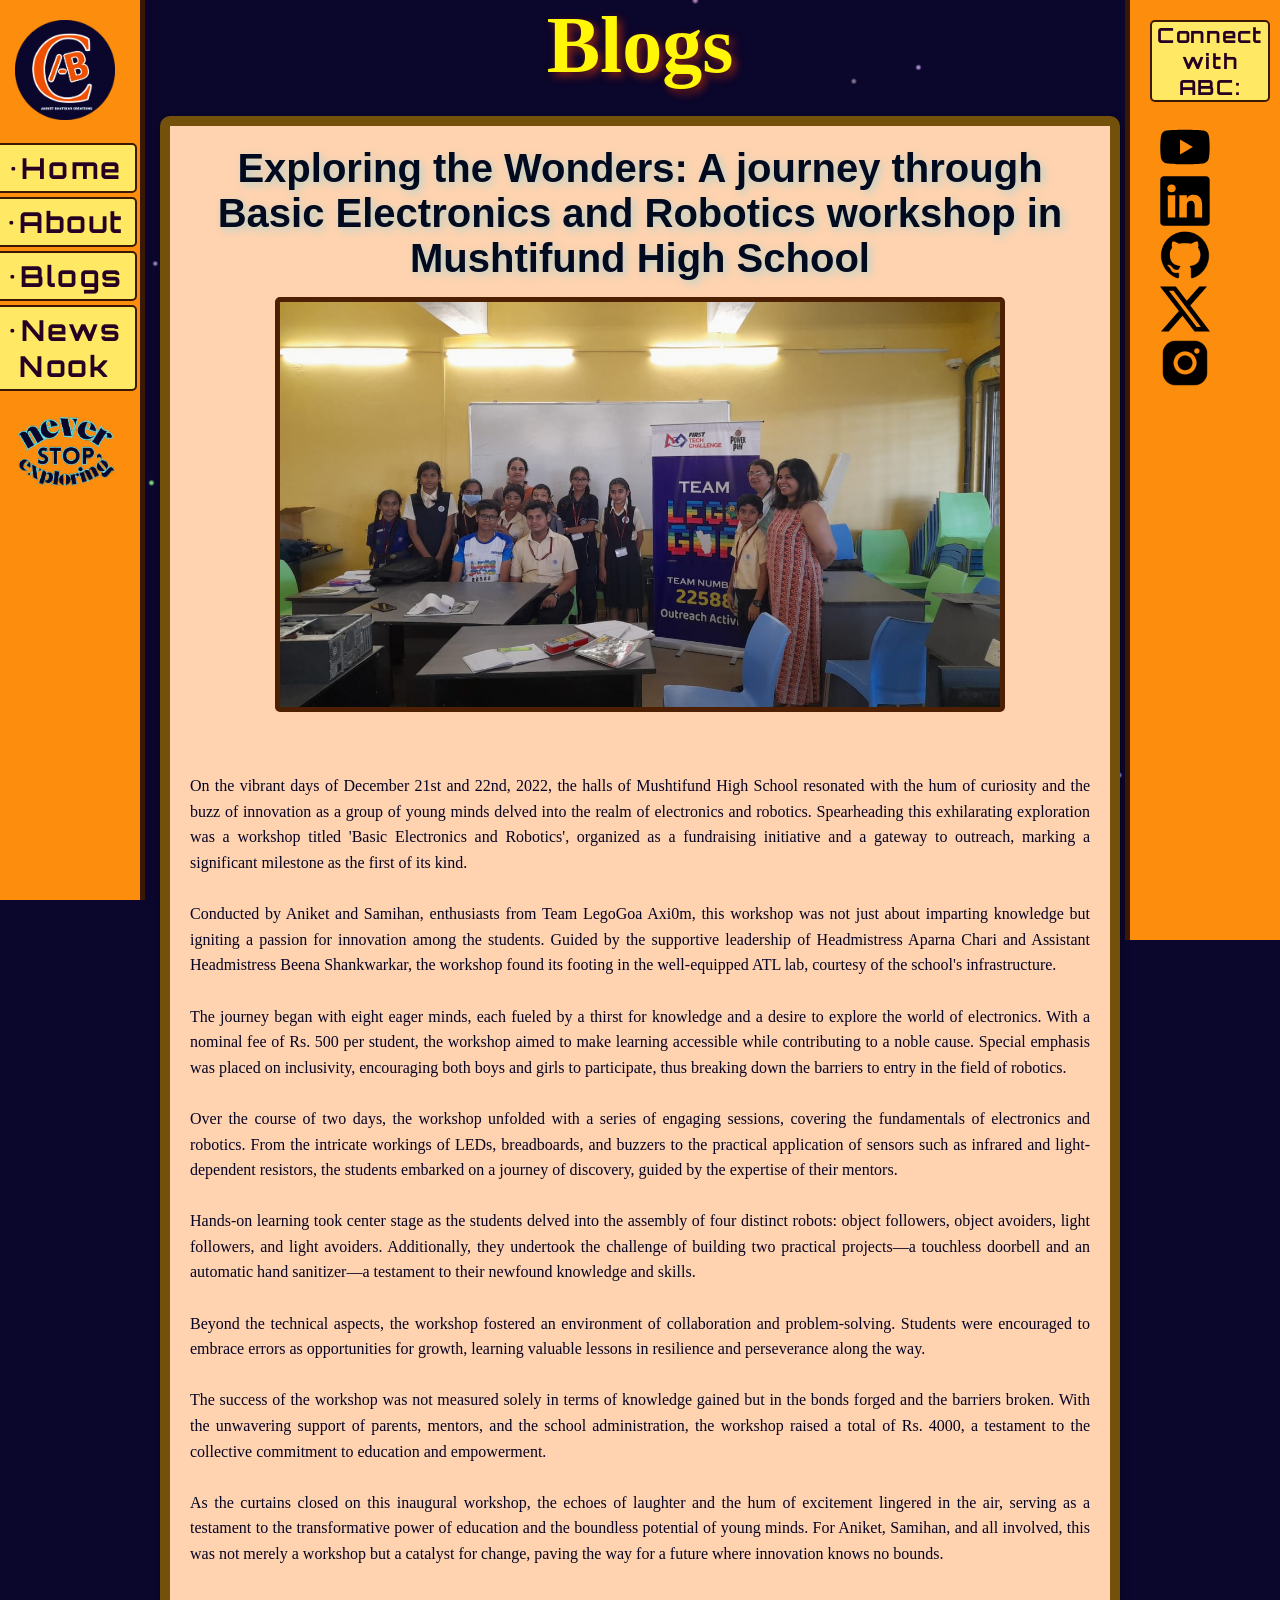
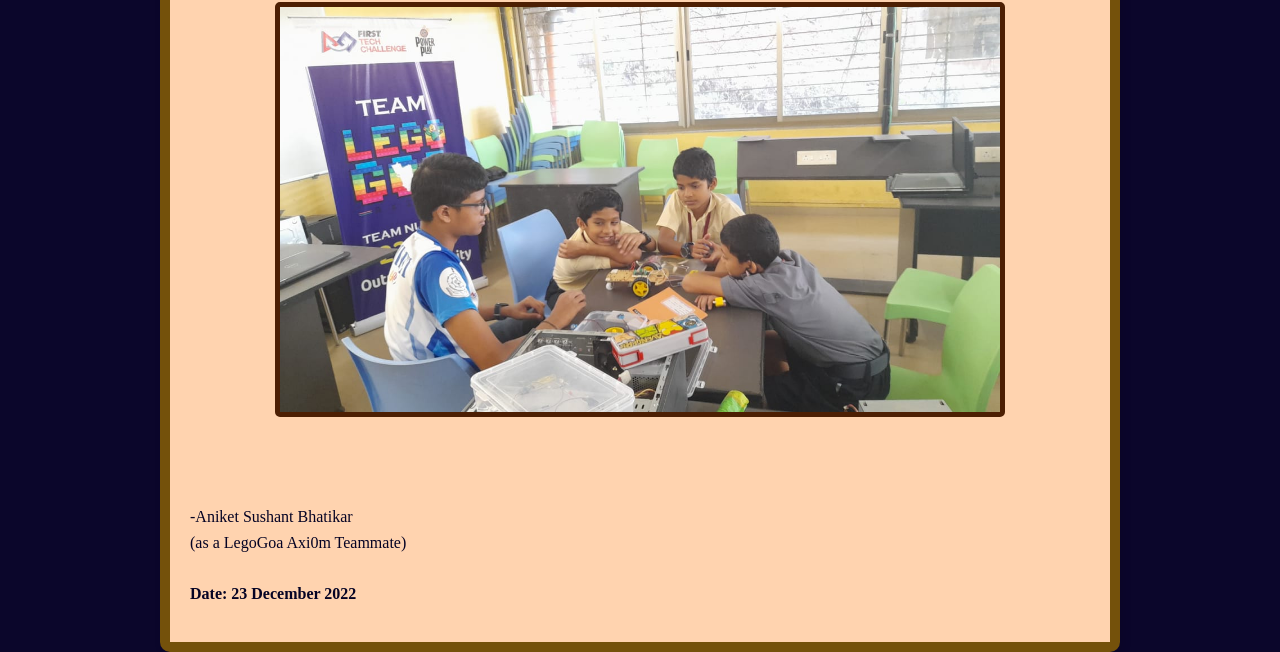
<file: blogmhsoutreach.html>
<!DOCTYPE html>
<html lang="en">

<head>
    <meta charset="UTF-8">
    <meta name="viewport" content="width=device-width, initial-scale=1.0">

    <title>Aniket Bhatikar Creations</title>

    <link rel="stylesheet" href="menu.css">
    <link rel="stylesheet" href="social.css">
    <link rel="stylesheet" href="blogs.css">


    <style>
        #canvas {
            position: fixed;
            top: 0;
            left: 0;
            width: 100%;
            height: 100%;
            z-index: -1;
        }
    </style>
    <link rel="icon" type="abc/x-icon" href="abc.png">
</head>

<body background="bgweb.png" class="blog-post-page">
    <link href="https://fonts.googleapis.com/css2?family=Orbitron:wght@400;600;700&display=swap" rel="stylesheet">

    <header>
        <h1 class="blogs-heading">Blogs</h1>
    </header>
    <div class="blog-container">
        <div class="blog-box">
            <h1 align="justify" class="h1">Exploring the Wonders: A journey through Basic Electronics and Robotics
                workshop in Mushtifund High School</h1>
            <p class="blog-content" align="justify">
                <img src="mhsw2.jpg" alt="Group picture along with the participants." class="blog-image">
                <br><br>On the vibrant days of December 21st and 22nd, 2022, the halls of Mushtifund High School
                resonated with the hum of curiosity and the buzz of innovation as a group of young minds delved into the
                realm of electronics and robotics. Spearheading this exhilarating exploration was a workshop titled
                'Basic Electronics and Robotics', organized as a fundraising initiative and a gateway to outreach,
                marking a significant milestone as the first of its kind.

                <br><br>Conducted by Aniket and Samihan, enthusiasts from Team LegoGoa Axi0m, this workshop was not just
                about imparting knowledge but igniting a passion for innovation among the students. Guided by the
                supportive leadership of Headmistress Aparna Chari and Assistant Headmistress Beena Shankwarkar, the
                workshop found its footing in the well-equipped ATL lab, courtesy of the school's infrastructure.

                <br><br>The journey began with eight eager minds, each fueled by a thirst for knowledge and a desire to
                explore the world of electronics. With a nominal fee of Rs. 500 per student, the workshop aimed to make
                learning accessible while contributing to a noble cause. Special emphasis was placed on inclusivity,
                encouraging both boys and girls to participate, thus breaking down the barriers to entry in the field of
                robotics.

                <br><br>Over the course of two days, the workshop unfolded with a series of engaging sessions, covering
                the fundamentals of electronics and robotics. From the intricate workings of LEDs, breadboards, and
                buzzers to the practical application of sensors such as infrared and light-dependent resistors, the
                students embarked on a journey of discovery, guided by the expertise of their mentors.

                <br><br>Hands-on learning took center stage as the students delved into the assembly of four distinct
                robots: object followers, object avoiders, light followers, and light avoiders. Additionally, they
                undertook the challenge of building two practical projects—a touchless doorbell and an automatic hand
                sanitizer—a testament to their newfound knowledge and skills.

                <br><br>Beyond the technical aspects, the workshop fostered an environment of collaboration and
                problem-solving. Students were encouraged to embrace errors as opportunities for growth, learning
                valuable lessons in resilience and perseverance along the way.

                <br><br>The success of the workshop was not measured solely in terms of knowledge gained but in the
                bonds forged and the barriers broken. With the unwavering support of parents, mentors, and the school
                administration, the workshop raised a total of Rs. 4000, a testament to the collective commitment to
                education and empowerment.

                <br><br>As the curtains closed on this inaugural workshop, the echoes of laughter and the hum of
                excitement lingered in the air, serving as a testament to the transformative power of education and the
                boundless potential of young minds. For Aniket, Samihan, and all involved, this was not merely a
                workshop but a catalyst for change, paving the way for a future where innovation knows no bounds.

                <br><br>
                <img src="mhsw1.jpg" alt="img1!" class="blog-image">
                <br><br>

                <br>-Aniket Sushant Bhatikar<br>
                (as a LegoGoa Axi0m Teammate)

                <br><br><b>Date: 23 December 2022</b>
            </p>
        </div>
    </div>

    <script src="blogs.js"></script>
    <div id="menu-bar"></div> <!-- menu bar -->
    <div id="sidebar" class="hidden">
        <div class="menu-toggle" onclick="toggleMenu()">
            <div class="bar"></div>
            <div class="bar"></div>
            <div class="bar"></div>
            <div class="bar"></div>
        </div>
        <a href="https://aniketbhatikarcreations.github.io/"><img src="abc.png" alt="ABC Logo" id="sidebar-image"
                title="ABC"></a>

        <div id="menu-items">
            <table>
                <tr>
                    <td><a href="index.html" align="center" id="menu-content">•Home</a>
                    </td>
                </tr>
                <tr>
                    <td><a href="about.html" align="center" id="menu-content">•About</a>
                    </td>
                </tr>
                <tr>
                    <td><a href="blogs.html" align="center" id="menu-content">•Blogs</a>
                    </td>
                </tr>
                <tr>
                    <td><a href="abcinpress.html" align="center" id="menu-content">•News Nook</a></td>
                </tr>
                <tr>
                    <!--   <td><a href="tutorials.html" align="center"    id="menu-content">•Tutorials</a> -->
                    </td>
                </tr>

            </table>
        </div>
        <img src="nse.png" alt="Never Stop Exploring!" id="sidebar-image">
    </div>

    <div class="social-column">
        <h2 class="social-text">Connect with <br> ABC:</h2>
        <div class="social-icons">
            <!-- social media icons here -->
            <a href="https://www.youtube.com/@aniketbhatikarcreations"><img src="youtubeblack.svg" alt="Youtube"
                    title="Youtube"></a> <br>
            <a href="https://www.linkedin.com/in/aniketbhatikarcreations/"><img src="linkedinblack.svg" alt="Linkedin"
                    title="Linkedin"></a>
            <a href="https://github.com/AniketBhatikarCreations"><img src="github.png" alt="GitHub" title="GitHub"></a>
            <br>
            <a href="https://x.com/AniketBhatikar"><img src="x.svg" alt="X" title="X"></a> <br>
            <a href="https://www.instagram.com/anibhatikar"><img src="instagram_black_logo.png" alt="Instagram"
                    title="Instagram"></a> <br>


        </div>
    </div>

    <script src="https://utteranc.es/client.js" repo="AniketBhatikarCreations/aniketbhatikarcreations.github.io"
        issue-term="pathname" label="Comments" theme="icy-dark" crossorigin="anonymous" async>
        </script>

    <canvas id="canvas"></canvas>
    <script src="bluedots.js"></script>

</body>

</html>
</file>
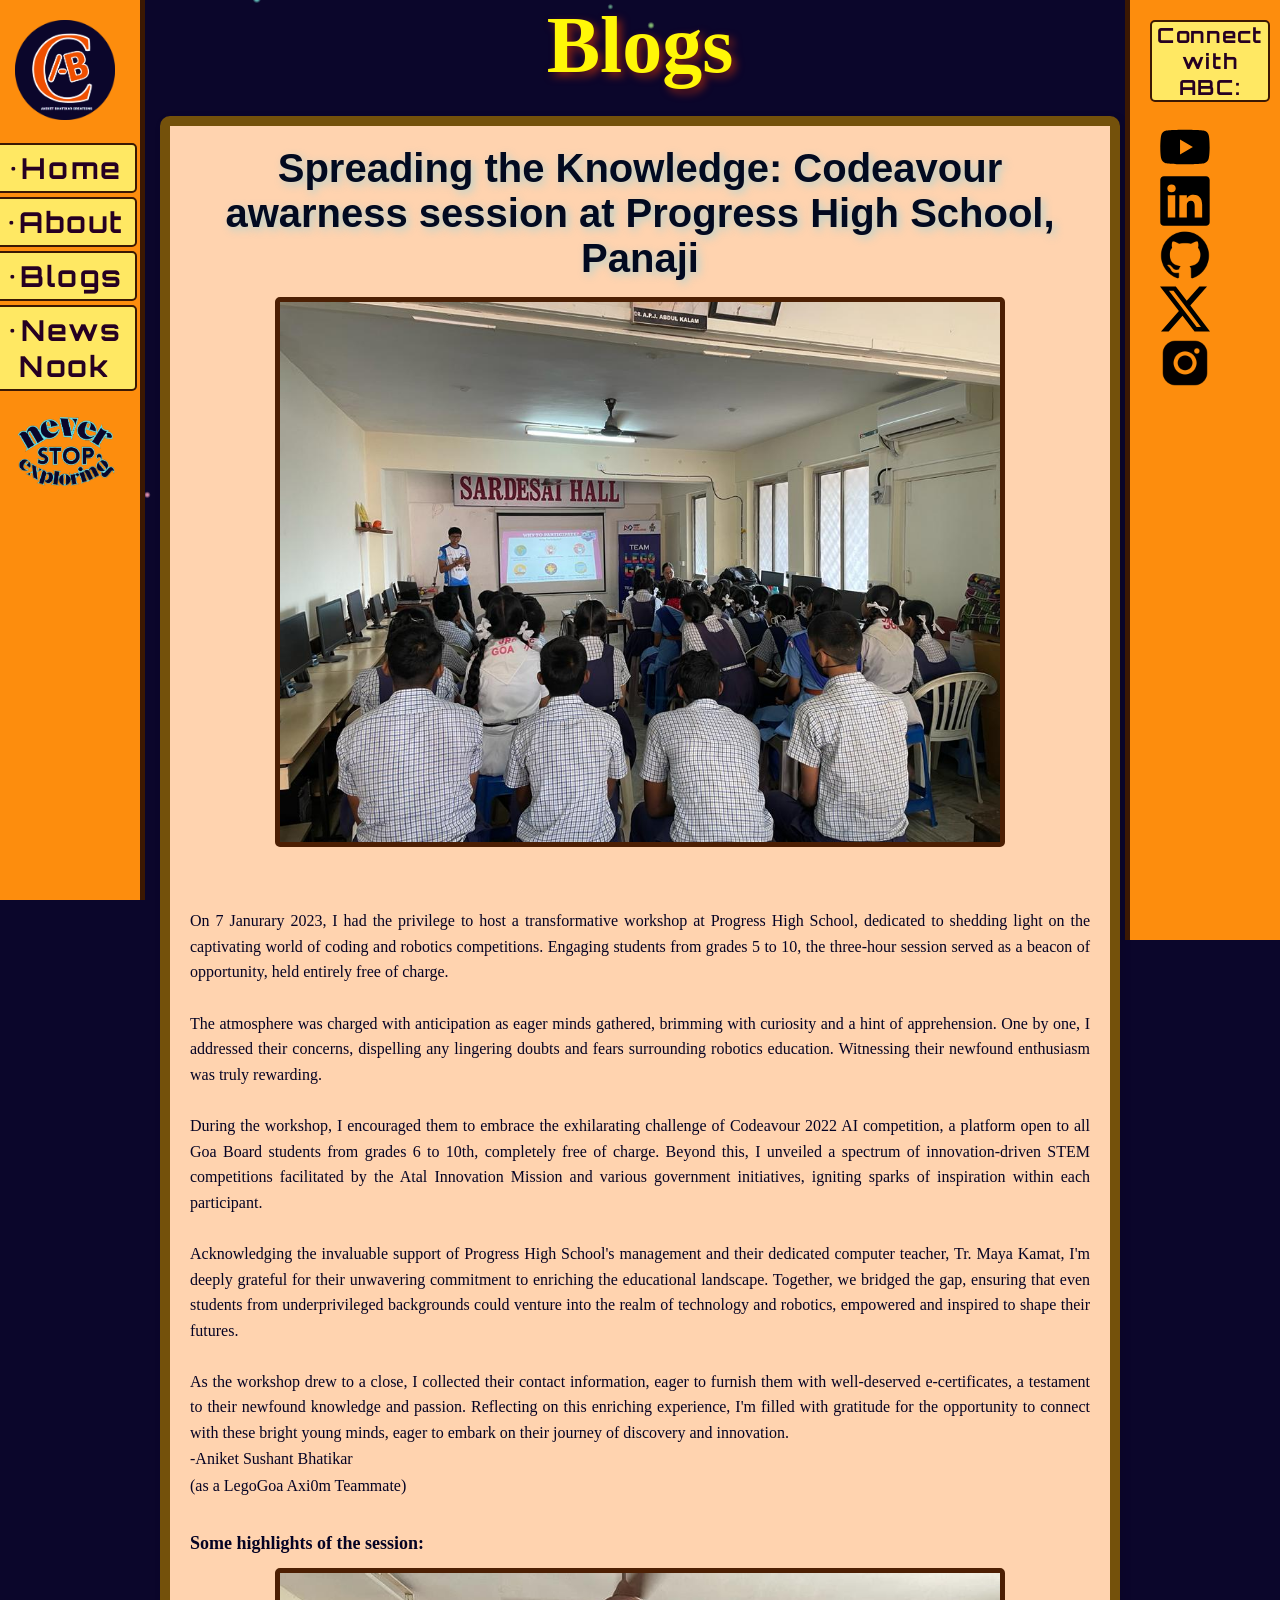
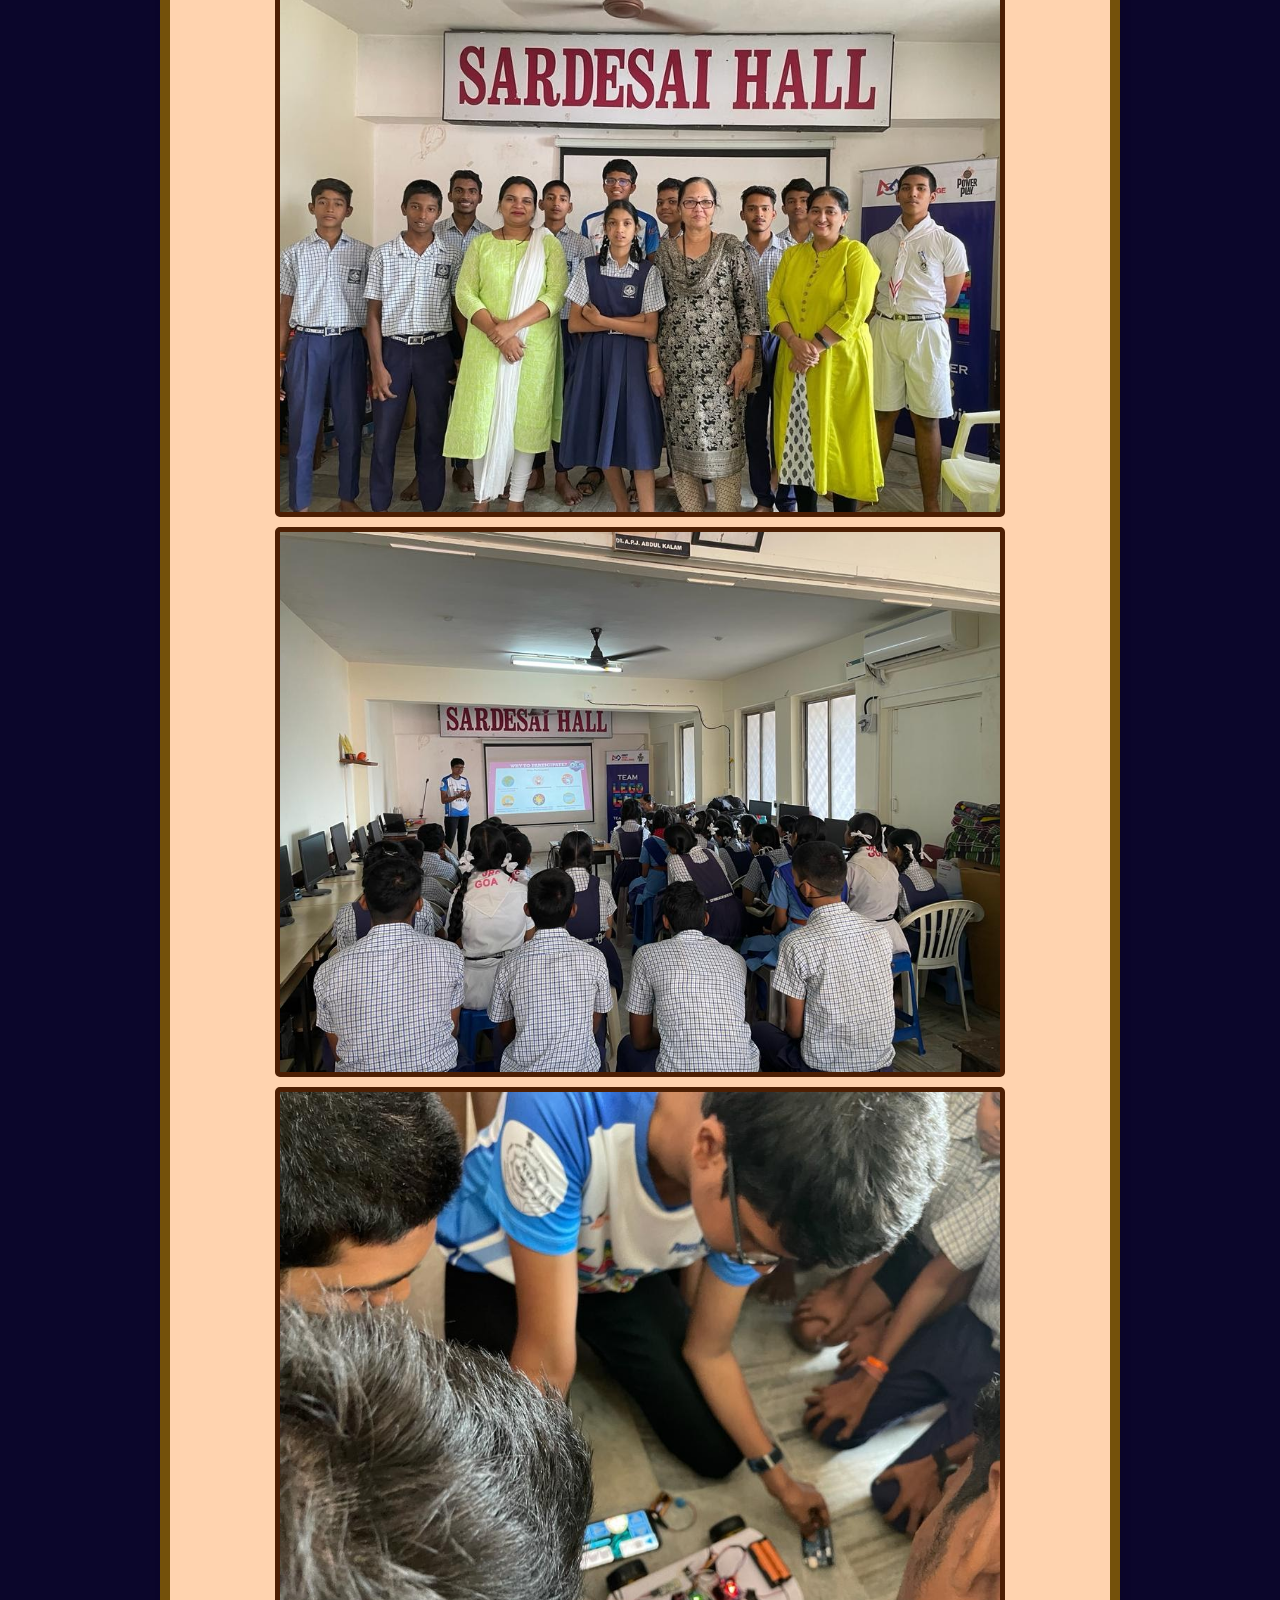
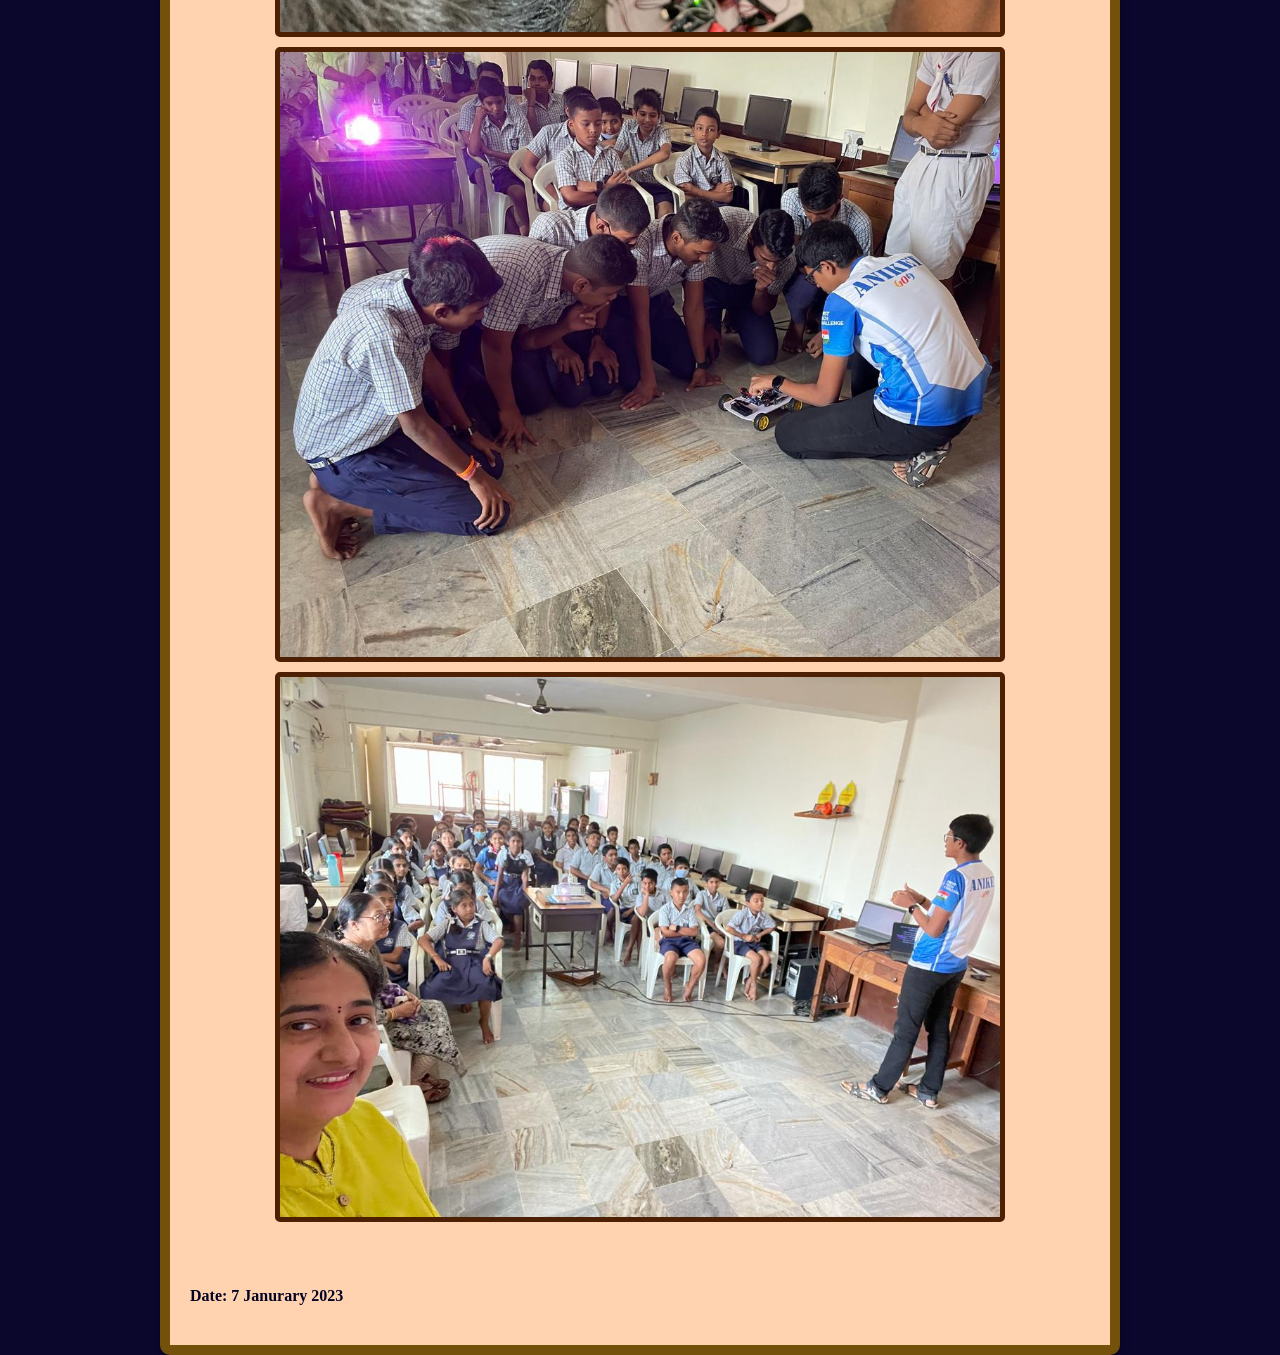
<file: blogprogress.html>
<!DOCTYPE html>
<html lang="en">

<head>
    <meta charset="UTF-8">
    <meta name="viewport" content="width=device-width, initial-scale=1.0">

    <title>Aniket Bhatikar Creations</title>

    <link rel="stylesheet" href="menu.css">
    <link rel="stylesheet" href="social.css">
    <link rel="stylesheet" href="blogs.css">


    <style>
        #canvas {
            position: fixed;
            top: 0;
            left: 0;
            width: 100%;
            height: 100%;
            z-index: -1;
        }
    </style>
    <link rel="icon" type="abc/x-icon" href="abc.png">
</head>

<body background="bgweb.png" class="blog-post-page">
    <link href="https://fonts.googleapis.com/css2?family=Orbitron:wght@400;600;700&display=swap" rel="stylesheet">

    <header>
        <h1 class="blogs-heading">Blogs</h1>
    </header>
    <div class="blog-container">
        <div class="blog-box">
            <h1 class="h1">Spreading the Knowledge: Codeavour awarness session at Progress High School, Panaji</h1>
            <p class="blog-content" align="justify">

                <img src="progress7.jpg" alt="Group picture along with the participants."
                    class="blog-image rectangle"><br><br>

                On 7 Janurary 2023, I had the privilege to host a transformative workshop at Progress High School,
                dedicated to shedding light on the captivating world of coding and robotics competitions. Engaging
                students from grades 5 to 10, the three-hour session served as a beacon of opportunity, held entirely
                free of charge.

                <br><br>The atmosphere was charged with anticipation as eager minds gathered, brimming with curiosity
                and a hint of apprehension. One by one, I addressed their concerns, dispelling any lingering doubts and
                fears surrounding robotics education. Witnessing their newfound enthusiasm was truly rewarding.

                <br><br>During the workshop, I encouraged them to embrace the exhilarating challenge of Codeavour 2022
                AI competition, a platform open to all Goa Board students from grades 6 to 10th, completely free of
                charge. Beyond this, I unveiled a spectrum of innovation-driven STEM competitions facilitated by the
                Atal Innovation Mission and various government initiatives, igniting sparks of inspiration within each
                participant.

                <br><br>Acknowledging the invaluable support of Progress High School's management and their dedicated
                computer teacher, Tr. Maya Kamat, I'm deeply grateful for their unwavering commitment to enriching the
                educational landscape. Together, we bridged the gap, ensuring that even students from underprivileged
                backgrounds could venture into the realm of technology and robotics, empowered and inspired to shape
                their futures.


                <br><br>As the workshop drew to a close, I collected their contact information, eager to furnish them
                with well-deserved e-certificates, a testament to their newfound knowledge and passion. Reflecting on
                this enriching experience, I'm filled with gratitude for the opportunity to connect with these bright
                young minds, eager to embark on their journey of discovery and innovation.

                <br>-Aniket Sushant Bhatikar<br>
                (as a LegoGoa Axi0m Teammate)

                <b style="font-size: large;"><br><br>Some highlights of the session:</b><br>

                <img src="progress1.jpg" alt="Group picture along with the participants." class="blog-image rectangle">
                <img src="progress2.jpg" alt="Group picture along with the participants." class="blog-image rectangle">
                <img src="progress3.jpg" alt="Group picture along with the participants." class="blog-image rectangle">
                <img src="progress5.jpg" alt="Group picture along with the participants." class="blog-image rectangle">
                <img src="progress6.jpg" alt="Group picture along with the participants." class="blog-image rectangle">


                <br><br><b>Date: 7 Janurary 2023</b>
            </p>
        </div>
    </div>

    <script src="blogs.js"></script>
    <div id="menu-bar"></div> <!-- menu bar -->
    <div id="sidebar" class="hidden">
        <div class="menu-toggle" onclick="toggleMenu()">
            <div class="bar"></div>
            <div class="bar"></div>
            <div class="bar"></div>
            <div class="bar"></div>
        </div>
        <a href="https://aniketbhatikarcreations.github.io/"><img src="abc.png" alt="ABC Logo" id="sidebar-image"
                title="ABC"></a>

        <div id="menu-items">
            <table>
                <tr>
                    <td><a href="index.html" align="center" id="menu-content">•Home</a>
                    </td>
                </tr>
                <tr>
                    <td><a href="about.html" align="center" id="menu-content">•About</a>
                    </td>
                </tr>
                <tr>
                    <td><a href="blogs.html" align="center" id="menu-content">•Blogs</a>
                    </td>
                </tr>
                <tr>
                    <td><a href="abcinpress.html" align="center" id="menu-content">•News Nook</a></td>
                </tr>
                <tr>
                    <!--   <td><a href="tutorials.html" align="center"    id="menu-content">•Tutorials</a> -->
                    </td>
                </tr>

            </table>
        </div>
        <img src="nse.png" alt="Never Stop Exploring!" id="sidebar-image">
    </div>

    <div class="social-column">
        <h2 class="social-text">Connect with <br> ABC:</h2>
        <div class="social-icons">
            <!-- social media icons here -->
            <a href="https://www.youtube.com/@aniketbhatikarcreations"><img src="youtubeblack.svg" alt="Youtube"
                    title="Youtube"></a> <br>
            <a href="https://www.linkedin.com/in/aniketbhatikarcreations/"><img src="linkedinblack.svg" alt="Linkedin"
                    title="Linkedin"></a>
            <a href="https://github.com/AniketBhatikarCreations"><img src="github.png" alt="GitHub" title="GitHub"></a>
            <br>
            <a href="https://x.com/AniketBhatikar"><img src="x.svg" alt="X" title="X"></a> <br>
            <a href="https://www.instagram.com/anibhatikar"><img src="instagram_black_logo.png" alt="Instagram"
                    title="Instagram"></a> <br>


        </div>
    </div>

    <script src="https://utteranc.es/client.js" repo="AniketBhatikarCreations/aniketbhatikarcreations.github.io"
        issue-term="pathname" label="Comments" theme="icy-dark" crossorigin="anonymous" async>
        </script>

    <canvas id="canvas"></canvas>
    <script src="bluedots.js"></script>

</body>

</html>
</file>
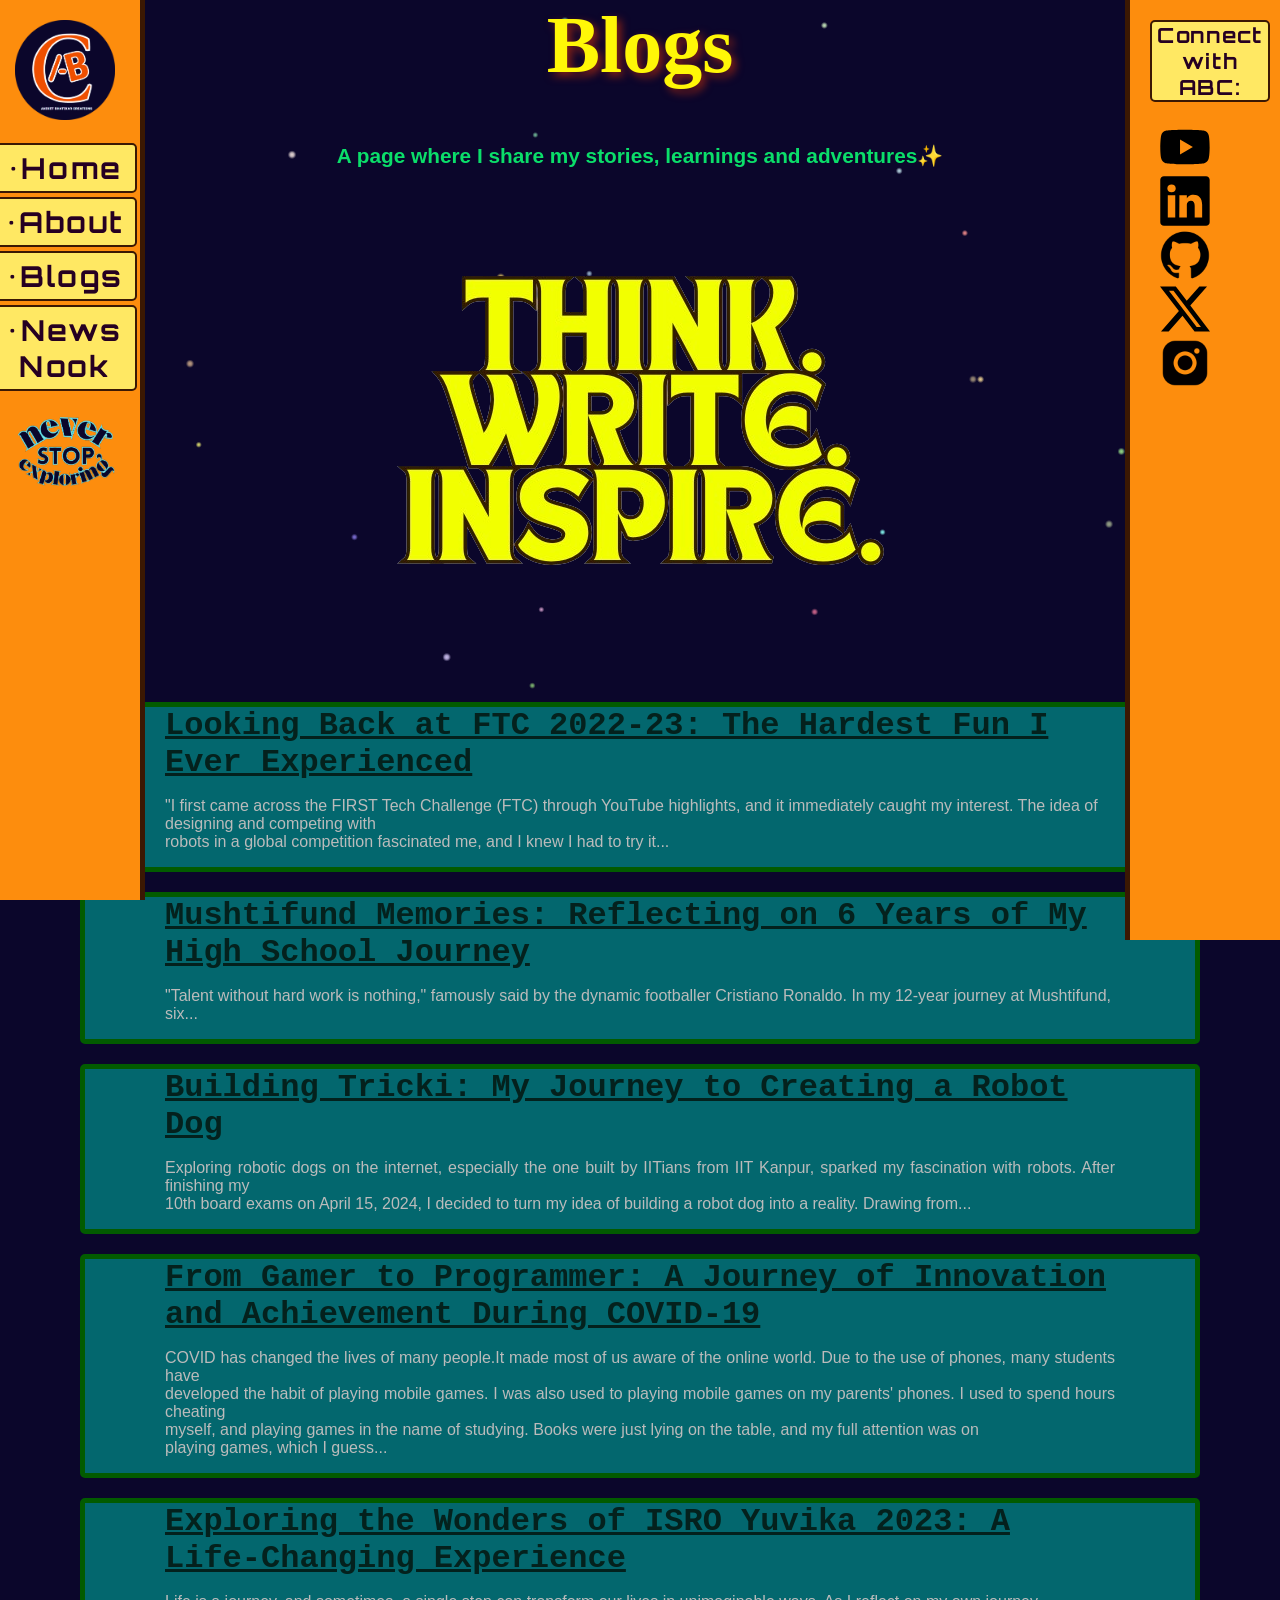
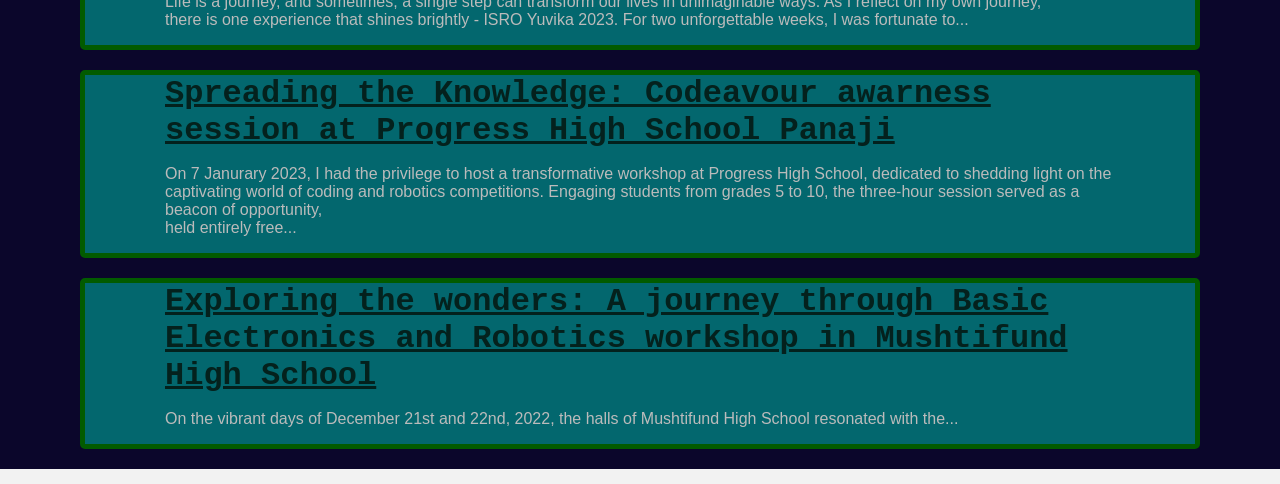
<file: blogs.html>
<!DOCTYPE html>
<html lang="en">

<head>
    <meta charset="UTF-8">
    <meta name="viewport" content="width=device-width, initial-scale=1.0">

    <title>Blogs</title>

    <link rel="stylesheet" href="doors.css">
    <link rel="stylesheet" href="menu.css">
    <link rel="stylesheet" href="social.css">
    <link rel="stylesheet" href="blogs.css">


    <style>
        #canvas {
            position: fixed;
            top: 0;
            left: 0;
            width: 100%;
            height: 100%;
            z-index: -1;
        }
    </style>

    <link rel="icon" type="abc/x-icon" href="abc.png">
</head>

<body background="bgweb.png" style="overflow-x: auto;">
    <link href="https://fonts.googleapis.com/css2?family=Orbitron:wght@400;600;700&display=swap" rel="stylesheet">

    <div id="lift-doors">
        <div class="door">
            <img src="bluelogoabc-removebg-preview.png" alt="ABC">
        </div>
    </div>
    <script src="doors.js"></script>

    <header>
        <h1 class="blogs-heading">Blogs</h1>
        <h6 class="description"> A page where I share my stories, learnings and adventures✨</h6>
    </header>
    <div class="blogs-heading">
        <img src="bgimage.png" alt="Image">
    </div>

    <!-- hanga asa blog post. voch structure repeat kar tu. -->

    <div class="blog-post">
        <a href="blogftc.html" class="blog-title">Looking Back at FTC 2022-23: The Hardest Fun I Ever Experienced</a>
        <p class="blog-description">"I first came across the FIRST Tech Challenge (FTC) through YouTube highlights, and
            it immediately caught my interest.
            The idea of designing and competing with<br>
            robots in a global competition fascinated me, and I knew I had to try it...
        </p>
    </div>

    <div class="blog-post">
        <a href="blogmhsjourney.html" class="blog-title">Mushtifund Memories: Reflecting on 6 Years of My High School
            Journey</a>
        <p class="blog-description">"Talent without hard work is nothing," famously said by the dynamic footballer
            Cristiano Ronaldo. In my 12-year journey at Mushtifund, six...
        </p>
    </div>

    <div class="blog-post">
        <a href="blogtricki.html" class="blog-title">Building Tricki: My Journey to Creating a Robot Dog</a>
        <p class="blog-description" align="justify">
            Exploring robotic dogs on the internet, especially the one built by IITians from IIT Kanpur, sparked my
            fascination with robots. After finishing my <br>
            10th board exams on April 15, 2024, I decided to turn my idea of building a robot dog into a reality.
            Drawing from...
        </p>
    </div>
    <div class="blog-post">
        <a href="blogscratch.html" class="blog-title">From Gamer to Programmer: A Journey of Innovation and Achievement
            During COVID-19</a>
        <p class="blog-description" align="justify">
            COVID has changed the lives of many people.It made most of us aware of the online world.
            Due to the use of phones, many students have <br>developed the habit of playing mobile games.
            I was also used to playing mobile games on my parents' phones. I used to spend hours cheating <br>
            myself, and playing games in the name of studying. Books were just lying on the table, and my full attention
            was on<br>
            playing games, which I guess...
        </p>
    </div>

    <div class="blog-post">
        <a href="blogyuvika.html" class="blog-title">Exploring the Wonders of ISRO Yuvika 2023: A Life-Changing
            Experience</a>
        <p class="blog-description">Life is a journey, and sometimes, a single step can transform our lives in
            unimaginable ways. As I reflect on my own journey, <br>
            there is one experience that shines brightly - ISRO Yuvika 2023. For two unforgettable weeks, I was
            fortunate to...
        </p>
    </div>
    <div class="blog-post">
        <a href="blogprogress.html" class="blog-title">Spreading the Knowledge: Codeavour awarness session at Progress
            High School Panaji</a>
        <p class="blog-description">On 7 Janurary 2023, I had the privilege to host a transformative workshop at
            Progress High School, dedicated to shedding light on the captivating world of coding and robotics
            competitions. Engaging students from grades 5 to 10, the three-hour session served as a beacon of
            opportunity, <br>held entirely free...
        </p>
    </div>

    <div class="blog-post">
        <a href="blogmhsoutreach.html" class="blog-title">Exploring the wonders: A journey through Basic Electronics and
            Robotics workshop in Mushtifund High School</a>
        <p class="blog-description">On the vibrant days of December 21st and 22nd, 2022, the halls of Mushtifund High
            School resonated with the...
        </p>
    </div>

    <script src="blogs.js"></script>
    <div id="menu-bar"></div> <!-- menu bar -->
    <div id="sidebar" class="hidden">
        <div class="menu-toggle" onclick="toggleMenu()">
            <div class="bar"></div>
            <div class="bar"></div>
            <div class="bar"></div>
            <div class="bar"></div>
        </div>
        <a href="https://aniketbhatikarcreations.github.io/"><img src="abc.png" alt="ABC Logo" id="sidebar-image"
                title="ABC"></a>

        <div id="menu-items">
            <table>
                <tr>
                    <td><a href="index.html" align="center" id="menu-content">•Home</a>
                    </td>
                </tr>
                <tr>
                    <td><a href="about.html" align="center" id="menu-content">•About</a>
                    </td>
                </tr>
                <tr>
                    <td><a href="blogs.html" align="center" id="menu-content">•Blogs</a>
                    </td>
                </tr>
                <tr>
                    <td><a href="abcinpress.html" align="center" id="menu-content">•News Nook</a></td>
                </tr>
                <tr>
                    <!--   <td><a href="tutorials.html" align="center"    id="menu-content">•Tutorials</a> -->
                    </td>
                </tr>

            </table>
        </div>
        <img src="nse.png" alt="Never Stop Exploring!" id="sidebar-image">
    </div>

    <div class="social-column">
        <h2 class="social-text">Connect with <br> ABC:</h2>
        <div class="social-icons">
            <a href="https://www.youtube.com/@aniketbhatikarcreations"><img src="youtubeblack.svg" alt="Youtube"
                    title="Youtube"></a> <br>
            <a href="https://www.linkedin.com/in/aniketbhatikarcreations/"><img src="linkedinblack.svg" alt="Linkedin"
                    title="Linkedin"></a>
            <a href="https://github.com/AniketBhatikarCreations"><img src="github.png" alt="GitHub" title="GitHub"></a>
            <br>
            <a href="https://x.com/AniketBhatikar"><img src="x.svg" alt="X" title="X"></a> <br>
            <a href="https://www.instagram.com/anibhatikar"><img src="instagram_black_logo.png" alt="Instagram"
                    title="Instagram"></a> <br>


        </div>
    </div>


    <canvas id="canvas"></canvas>
    <script src="bluedots.js"></script>

</body>

</html>
</file>
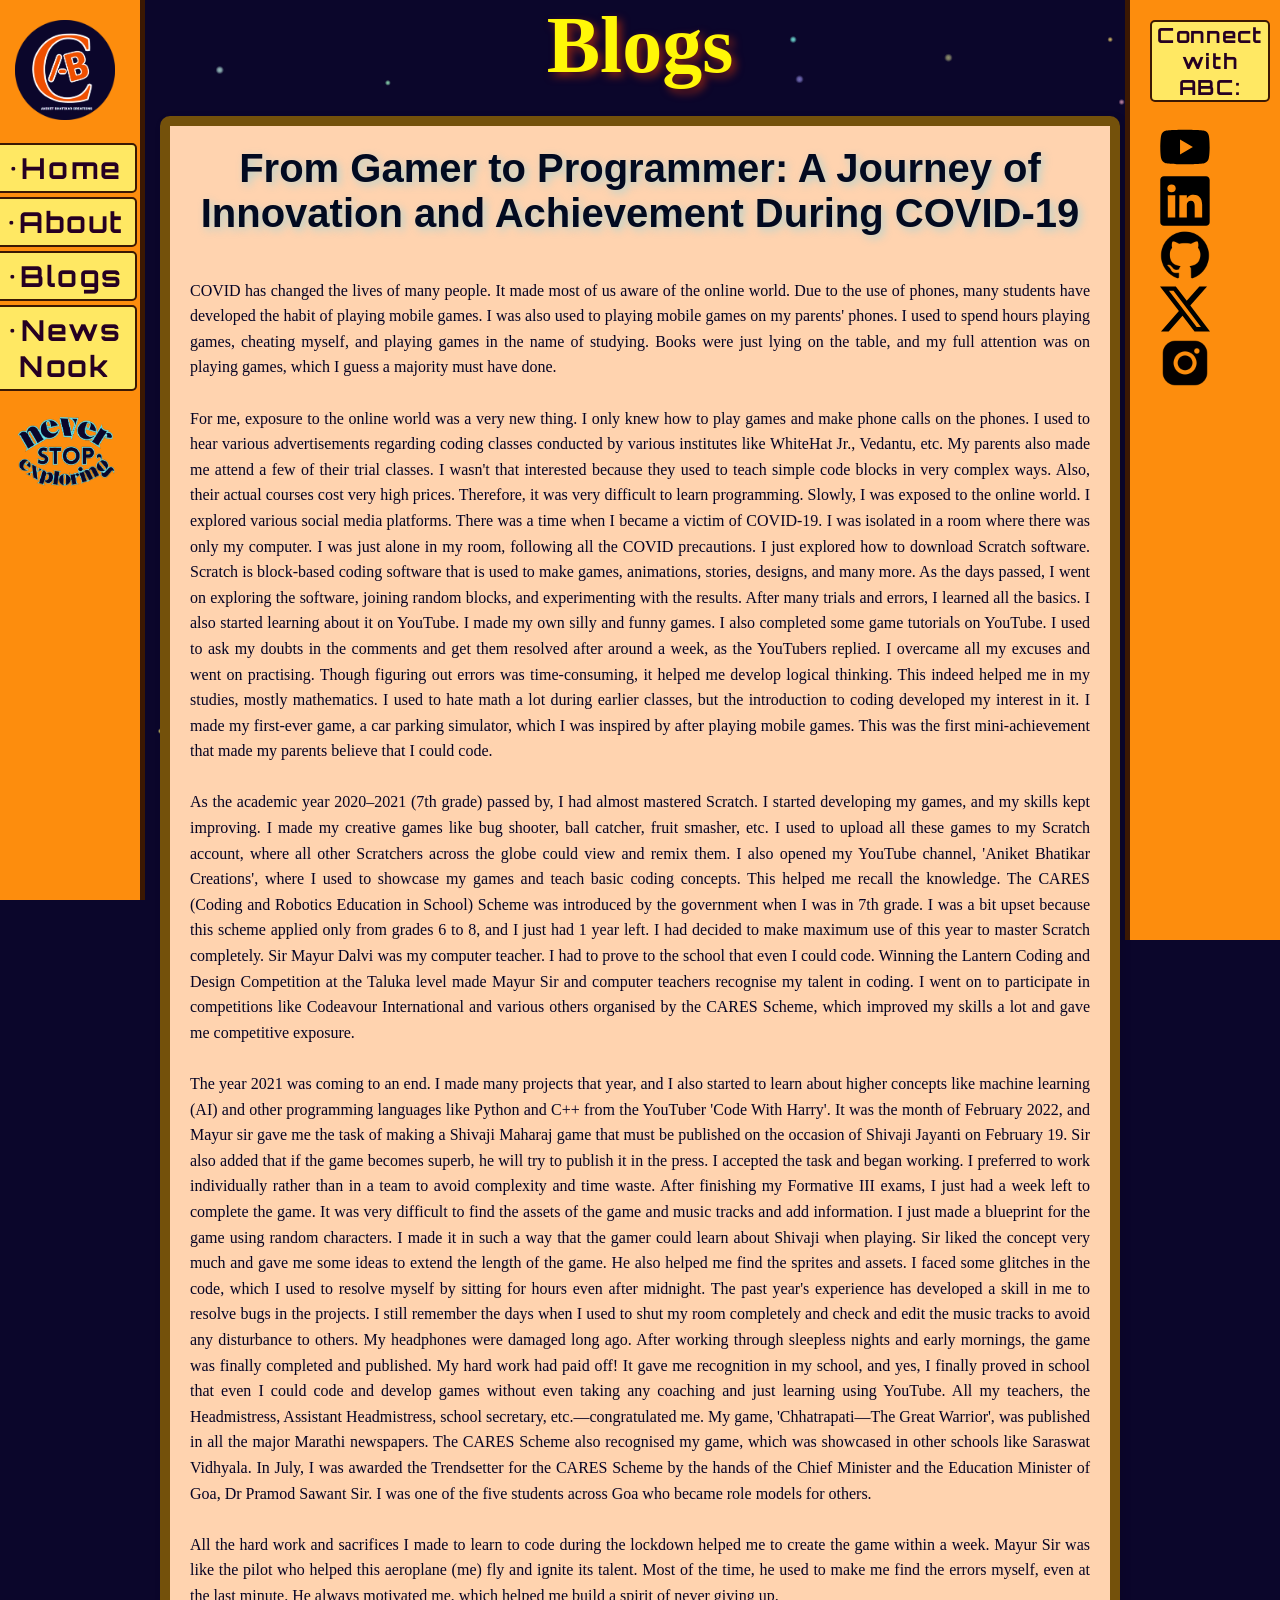
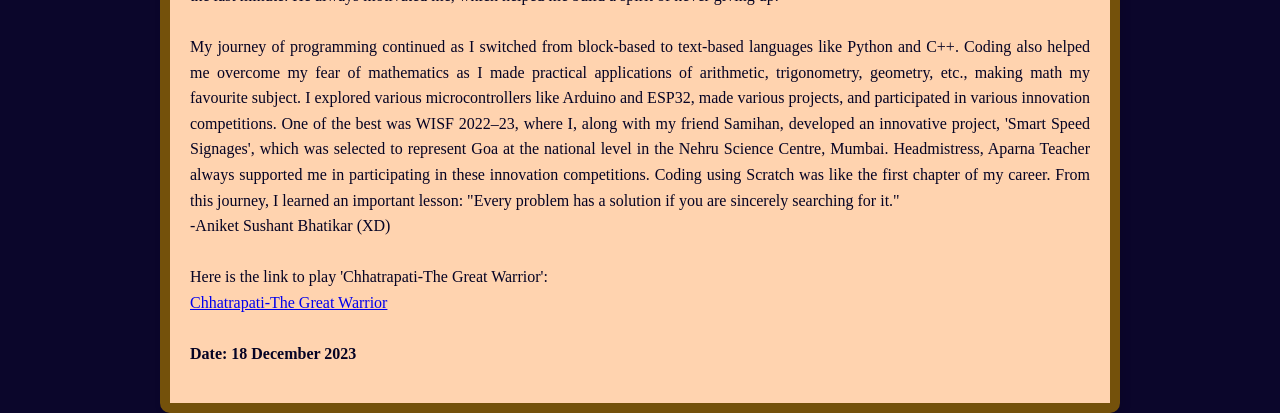
<file: blogscratch.html>
<!DOCTYPE html>
<html lang="en">

<head>
    <meta charset="UTF-8">
    <meta name="viewport" content="width=device-width, initial-scale=1.0">

    <title>Aniket Bhatikar Creations</title>

    <link rel="stylesheet" href="menu.css">
    <link rel="stylesheet" href="social.css">
    <link rel="stylesheet" href="blogs.css">


    <style>
        #canvas {
            position: fixed;
            top: 0;
            left: 0;
            width: 100%;
            height: 100%;
            z-index: -1;
        }
    </style>
    <link rel="icon" type="abc/x-icon" href="abc.png">
    <title>home</title>
</head>

<body background="bgweb.png" class="blog-post-page">
    <link href="https://fonts.googleapis.com/css2?family=Orbitron:wght@400;600;700&display=swap" rel="stylesheet">

    <header>
        <h1 class="blogs-heading">Blogs</h1>
    </header>
    <div class="blog-container">
        <div class="blog-box">
            <h1 class="h1">From Gamer to Programmer: A Journey of Innovation and Achievement During COVID-19</h1>
            <p class="blog-content" align="justify"><br>
                COVID has changed the lives of many people. It made most of us aware of the online world. Due to the use
                of phones, many students have developed the habit of playing mobile games. I was also used to playing
                mobile games on my parents' phones. I used to spend hours playing games, cheating myself, and playing
                games in the name of studying. Books were just lying on the table, and my full attention was on playing
                games, which I guess a majority must have done.

                <br><br>For me, exposure to the online world was a very new thing. I only knew how to play games and
                make phone calls on the phones. I used to hear various advertisements regarding coding classes conducted
                by various institutes like WhiteHat Jr., Vedantu, etc. My parents also made me attend a few of their
                trial classes. I wasn't that interested because they used to teach simple code blocks in very complex
                ways. Also, their actual courses cost very high prices. Therefore, it was very difficult to learn
                programming. Slowly, I was exposed to the online world. I explored various social media platforms. There
                was a time when I became a victim of COVID-19. I was isolated in a room where there was only my
                computer. I was just alone in my room, following all the COVID precautions. I just explored how to
                download Scratch software. Scratch is block-based coding software that is used to make games,
                animations, stories, designs, and many more. As the days passed, I went on exploring the software,
                joining random blocks, and experimenting with the results. After many trials and errors, I learned all
                the basics. I also started learning about it on YouTube. I made my own silly and funny games. I also
                completed some game tutorials on YouTube. I used to ask my doubts in the comments and get them resolved
                after around a week, as the YouTubers replied. I overcame all my excuses and went on practising. Though
                figuring out errors was time-consuming, it helped me develop logical thinking. This indeed helped me in
                my studies, mostly mathematics. I used to hate math a lot during earlier classes, but the introduction
                to coding developed my interest in it. I made my first-ever game, a car parking simulator, which I was
                inspired by after playing mobile games. This was the first mini-achievement that made my parents believe
                that I could code.

                <br><br>As the academic year 2020–2021 (7th grade) passed by, I had almost mastered Scratch. I started
                developing my games, and my skills kept improving. I made my creative games like bug shooter, ball
                catcher, fruit smasher, etc. I used to upload all these games to my Scratch account, where all other
                Scratchers across the globe could view and remix them. I also opened my YouTube channel, 'Aniket
                Bhatikar Creations', where I used to showcase my games and teach basic coding concepts. This helped me
                recall the knowledge. The CARES (Coding and Robotics Education in School) Scheme was introduced by the
                government when I was in 7th grade. I was a bit upset because this scheme applied only from grades 6 to
                8, and I just had 1 year left. I had decided to make maximum use of this year to master Scratch
                completely. Sir Mayur Dalvi was my computer teacher. I had to prove to the school that even I could
                code. Winning the Lantern Coding and Design Competition at the Taluka level made Mayur Sir and computer
                teachers recognise my talent in coding. I went on to participate in competitions like Codeavour
                International and various others organised by the CARES Scheme, which improved my skills a lot and gave
                me competitive exposure.

                <br><br>The year 2021 was coming to an end. I made many projects that year, and I also started to learn
                about higher concepts like machine learning (AI) and other programming languages like Python and C++
                from the YouTuber 'Code With Harry'. It was the month of February 2022, and Mayur sir gave me the task
                of making a Shivaji Maharaj game that must be published on the occasion of Shivaji Jayanti on February
                19. Sir also added that if the game becomes superb, he will try to publish it in the press. I accepted
                the task and began working. I preferred to work individually rather than in a team to avoid complexity
                and time waste. After finishing my Formative III exams, I just had a week left to complete the game. It
                was very difficult to find the assets of the game and music tracks and add information. I just made a
                blueprint for the game using random characters. I made it in such a way that the gamer could learn about
                Shivaji when playing. Sir liked the concept very much and gave me some ideas to extend the length of the
                game. He also helped me find the sprites and assets. I faced some glitches in the code, which I used to
                resolve myself by sitting for hours even after midnight. The past year's experience has developed a
                skill in me to resolve bugs in the projects. I still remember the days when I used to shut my room
                completely and check and edit the music tracks to avoid any disturbance to others. My headphones were
                damaged long ago. After working through sleepless nights and early mornings, the game was finally
                completed and published. My hard work had paid off! It gave me recognition in my school, and yes, I
                finally proved in school that even I could code and develop games without even taking any coaching and
                just learning using YouTube. All my teachers, the Headmistress, Assistant Headmistress, school
                secretary, etc.—congratulated me. My game, 'Chhatrapati—The Great Warrior', was published in all the
                major Marathi newspapers. The CARES Scheme also recognised my game, which was showcased in other schools
                like Saraswat Vidhyala. In July, I was awarded the Trendsetter for the CARES Scheme by the hands of the
                Chief Minister and the Education Minister of Goa, Dr Pramod Sawant Sir. I was one of the five students
                across Goa who became role models for others.

                <br><br>All the hard work and sacrifices I made to learn to code during the lockdown helped me to create
                the game within a week. Mayur Sir was like the pilot who helped this aeroplane (me) fly and ignite its
                talent. Most of the time, he used to make me find the errors myself, even at the last minute. He always
                motivated me, which helped me build a spirit of never giving up.

                <br><br>My journey of programming continued as I switched from block-based to text-based languages like
                Python and C++. Coding also helped me overcome my fear of mathematics as I made practical applications
                of arithmetic, trigonometry, geometry, etc., making math my favourite subject. I explored various
                microcontrollers like Arduino and ESP32, made various projects, and participated in various innovation
                competitions. One of the best was WISF 2022–23, where I, along with my friend Samihan, developed an
                innovative project, 'Smart Speed Signages', which was selected to represent Goa at the national level in
                the Nehru Science Centre, Mumbai. Headmistress, Aparna Teacher always supported me in participating in
                these innovation competitions. Coding using Scratch was like the first chapter of my career. From this
                journey, I learned an important lesson: "Every problem has a solution if you are sincerely searching for
                it."

                <br>-Aniket Sushant Bhatikar (XD)<br>

                <br> Here is the link to play 'Chhatrapati-The Great Warrior':

                <br> <a href="https://scratch.mit.edu/projects/641469139">Chhatrapati-The Great Warrior</a>
                <br><br><b>Date: 18 December 2023</b>
            </p>
        </div>
    </div>

    <script src="blogs.js"></script>
    <div id="menu-bar"></div> <!-- menu bar -->
    <!-- Sidebar -->
    <div id="sidebar">
        <div class="menu-toggle" onclick="toggleMenu()">
            <div class="bar"></div>
            <div class="bar"></div>
            <div class="bar"></div>
            <div class="bar"></div>
        </div>
        <a href="https://aniketbhatikarcreations.github.io/"><img src="abc.png" alt="ABC Logo" id="sidebar-image"
                title="ABC"></a>

        <div id="menu-items">
            <table>
                <tr>
                    <td><a href="index.html" align="center" id="menu-content">•Home</a>
                    </td>
                </tr>
                <tr>
                    <td><a href="about.html" align="center" id="menu-content">•About</a>
                    </td>
                </tr>
                <tr>
                    <td><a href="blogs.html" align="center" id="menu-content">•Blogs</a>
                    </td>
                </tr>
                <tr>
                    <td><a href="abcinpress.html" align="center" id="menu-content">•News Nook</a></td>
                </tr>
                <tr>
                    <!--   <td><a href="tutorials.html" align="center"    id="menu-content">•Tutorials</a> -->
                    </td>
                </tr>

            </table>
        </div>
        <img src="nse.png" alt="Never Stop Exploring!" id="sidebar-image">
    </div>

    <div class="social-column">
        <h2 class="social-text">Connect with <br> ABC:</h2>
        <div class="social-icons">
            <!-- social media icons here -->
            <a href="https://www.youtube.com/@aniketbhatikarcreations"><img src="youtubeblack.svg" alt="Youtube"
                    title="Youtube"></a> <br>
            <a href="https://www.linkedin.com/in/aniketbhatikarcreations/"><img src="linkedinblack.svg" alt="Linkedin"
                    title="Linkedin"></a>
            <a href="https://github.com/AniketBhatikarCreations"><img src="github.png" alt="GitHub" title="GitHub"></a>
            <br>
            <a href="https://x.com/AniketBhatikar"><img src="x.svg" alt="X" title="X"></a> <br>
            <a href="https://www.instagram.com/anibhatikar"><img src="instagram_black_logo.png" alt="Instagram"
                    title="Instagram"></a> <br>


        </div>
    </div>

    <canvas id="canvas"></canvas>
    <script src="bluedots.js"></script>

    <script src="https://utteranc.es/client.js" repo="AniketBhatikarCreations/aniketbhatikarcreations.github.io"
        issue-term="pathname" label="Comments" theme="icy-dark" crossorigin="anonymous" async>
        </script>

</body>

</html>
</file>
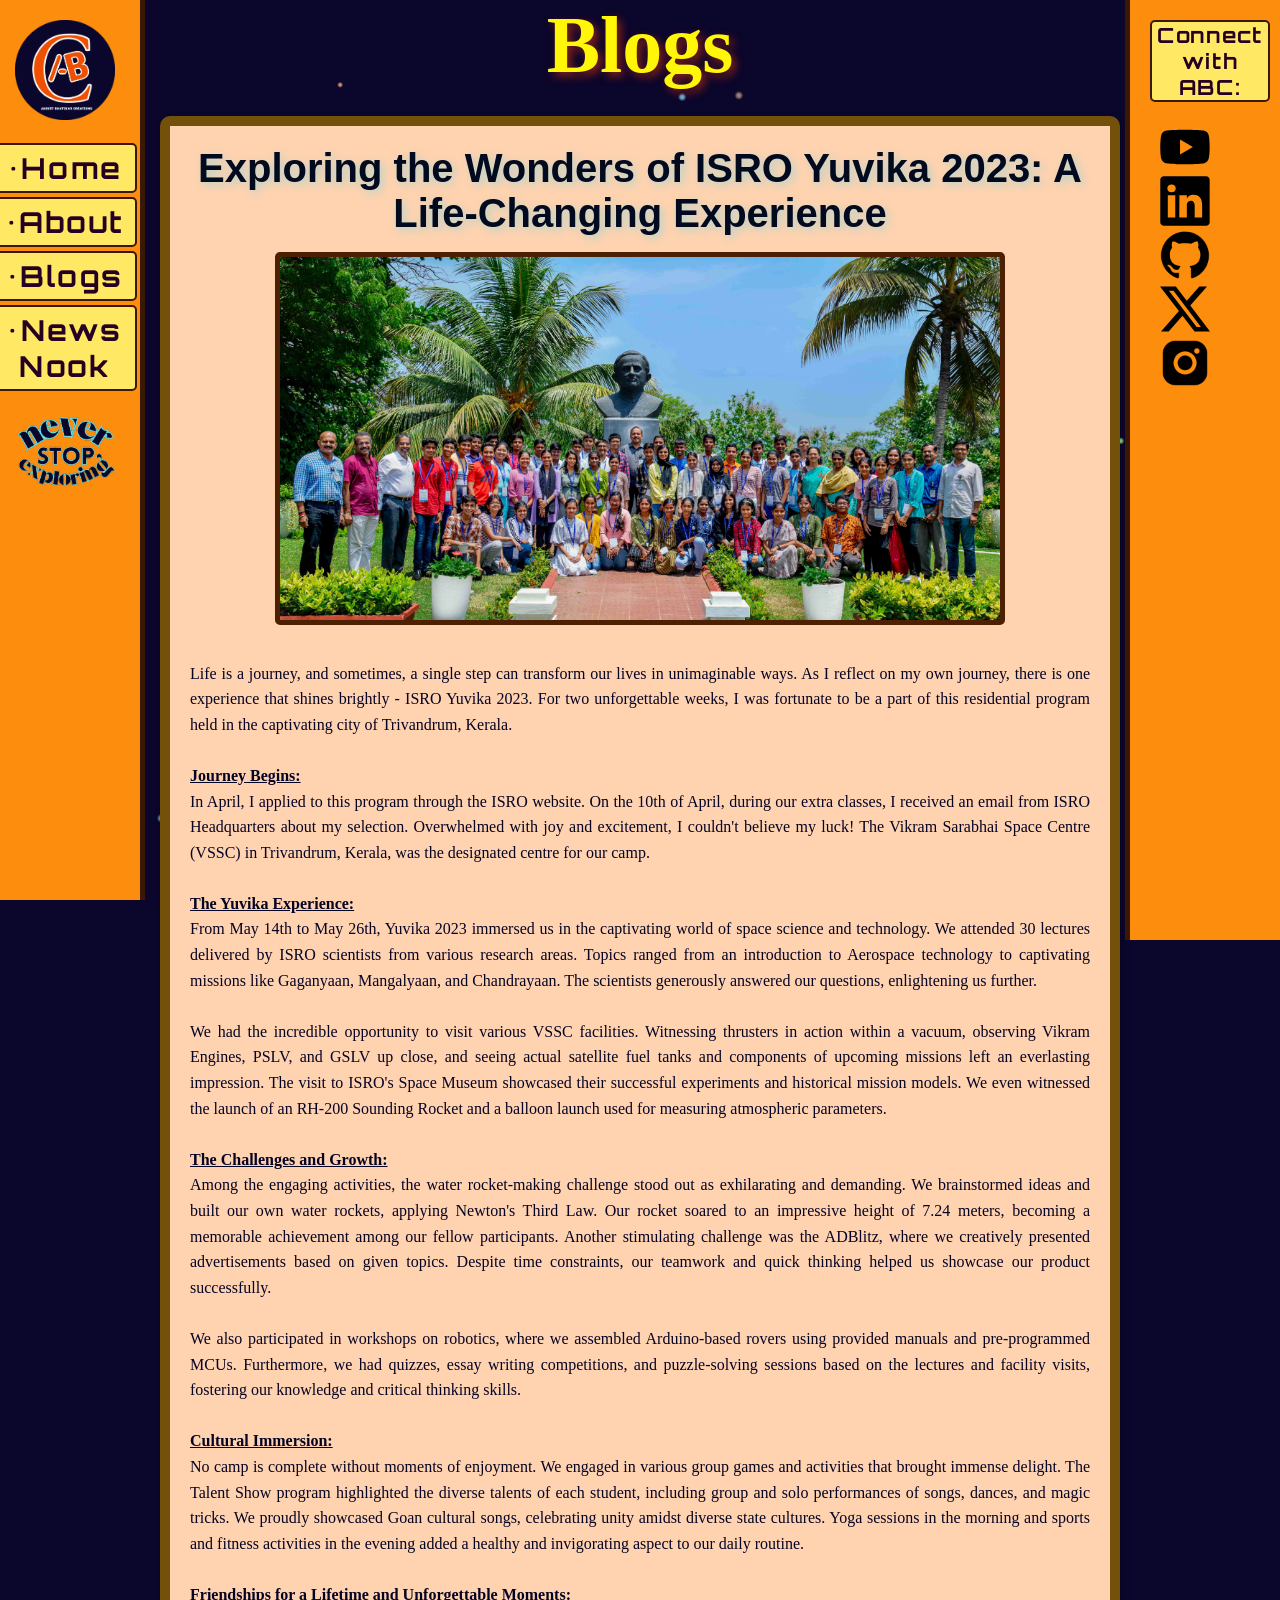
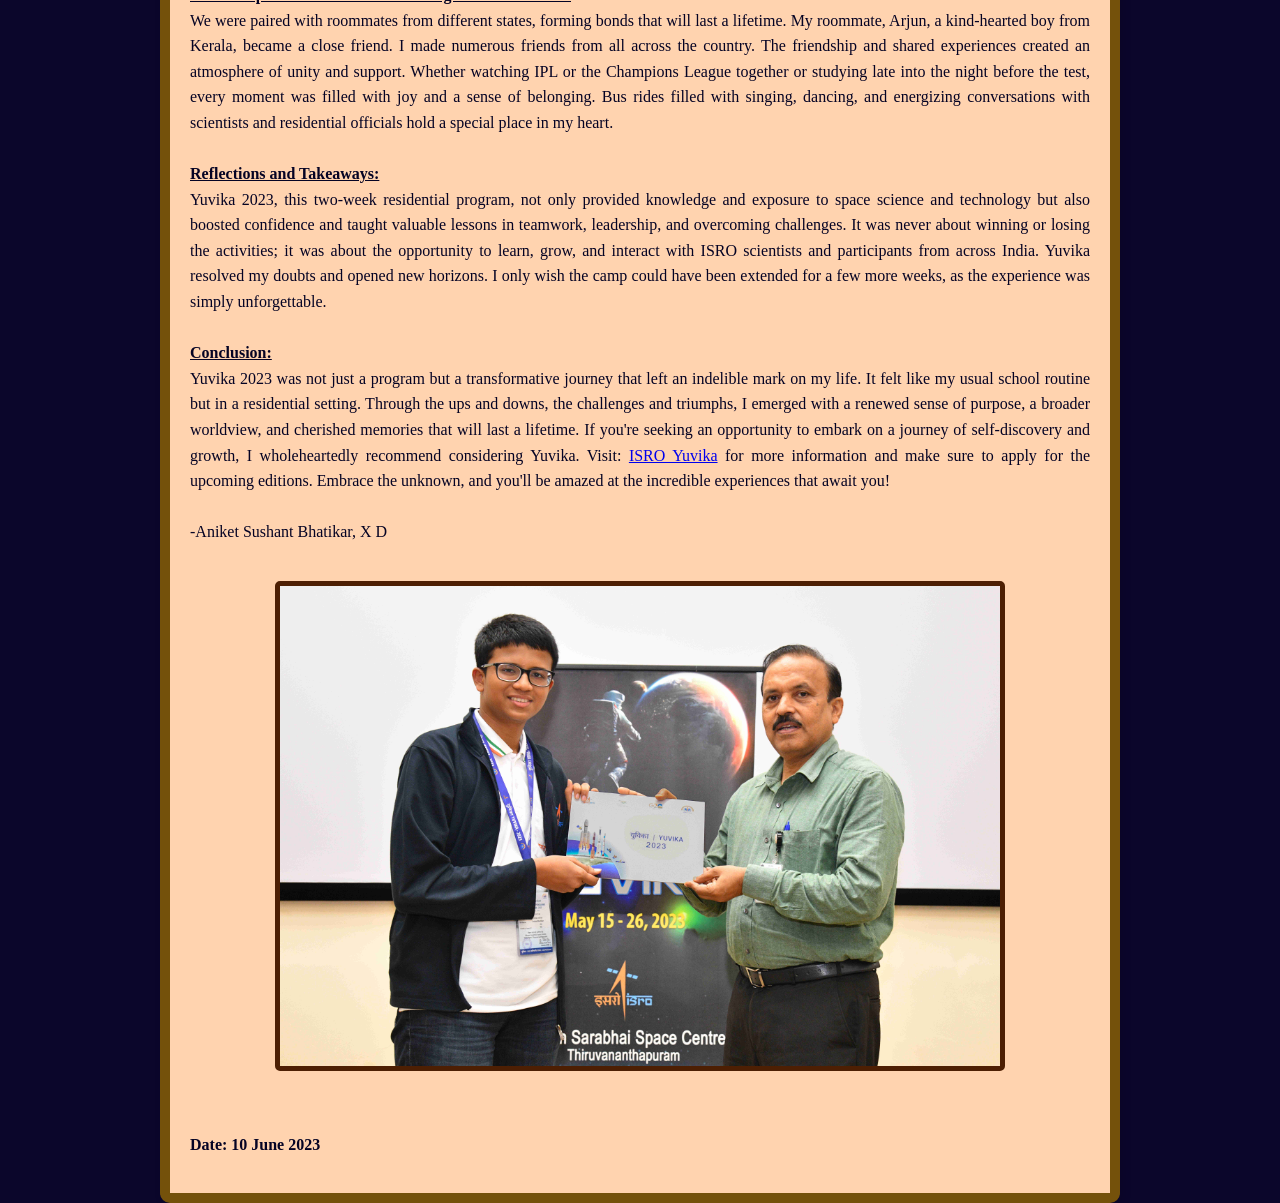
<file: blogyuvika.html>
<!DOCTYPE html>
<html lang="en">

<head>
    <meta charset="UTF-8">
    <meta name="viewport" content="width=device-width, initial-scale=1.0">

    <title>Aniket Bhatikar Creations</title>

    <link rel="stylesheet" href="menu.css">
    <link rel="stylesheet" href="social.css">
    <link rel="stylesheet" href="blogs.css">


    <style>
        #canvas {
            position: fixed;
            top: 0;
            left: 0;
            width: 100%;
            height: 100%;
            z-index: -1;
        }
    </style>
    <link rel="icon" type="abc/x-icon" href="abc.png">
    <title>home</title>
</head>

<body background="bgweb.png" class="blog-post-page">
    <link href="https://fonts.googleapis.com/css2?family=Orbitron:wght@400;600;700&display=swap" rel="stylesheet">

    <header>
        <h1 class="blogs-heading">Blogs</h1>
    </header>
    <div class="blog-container">
        <div class="blog-box">
            <h1 class="h1">Exploring the Wonders of ISRO Yuvika 2023: A Life-Changing Experience</h1>
            <p class="blog-content" align="justify">

                <img src="gcyuvi.jpg" alt="Yuvika 2023!" class="blog-image round-50"
                    title="Group picture of Yuvika 2023 Vssc Candidates with ISRO Scientists.">

                <br>Life is a journey, and sometimes, a single step can transform our lives in unimaginable ways. As I
                reflect on my own journey, there is one experience that shines brightly - ISRO Yuvika 2023. For two
                unforgettable weeks, I was fortunate to be a part of this residential program held in the captivating
                city of Trivandrum, Kerala.

                <br><br><u><b>Journey Begins:</u></b><br>
                In April, I applied to this program through the ISRO website. On the 10th of April, during our extra
                classes, I received an email from ISRO Headquarters about my selection. Overwhelmed with joy and
                excitement, I couldn't believe my luck! The Vikram Sarabhai Space Centre (VSSC) in Trivandrum, Kerala,
                was the designated centre for our camp.

                <br><br><b><u>The Yuvika Experience:</u></b><br>
                From May 14th to May 26th, Yuvika 2023 immersed us in the captivating world of space science and
                technology. We attended 30 lectures delivered by ISRO scientists from various research areas. Topics
                ranged from an introduction to Aerospace technology to captivating missions like Gaganyaan, Mangalyaan,
                and Chandrayaan. The scientists generously answered our questions, enlightening us further.

                <br><br>We had the incredible opportunity to visit various VSSC facilities. Witnessing thrusters in
                action within a vacuum, observing Vikram Engines, PSLV, and GSLV up close, and seeing actual satellite
                fuel tanks and components of upcoming missions left an everlasting impression. The visit to ISRO's Space
                Museum showcased their successful experiments and historical mission models. We even witnessed the
                launch of an RH-200 Sounding Rocket and a balloon launch used for measuring atmospheric parameters.

                <br><br><b><u>The Challenges and Growth:</u></b><br>
                Among the engaging activities, the water rocket-making challenge stood out as exhilarating and
                demanding. We brainstormed ideas and built our own water rockets, applying Newton's Third Law. Our
                rocket soared to an impressive height of 7.24 meters, becoming a memorable achievement among our fellow
                participants. Another stimulating challenge was the ADBlitz, where we creatively presented
                advertisements based on given topics. Despite time constraints, our teamwork and quick thinking helped
                us showcase our product successfully.

                <br><br>We also participated in workshops on robotics, where we assembled Arduino-based rovers using
                provided manuals and pre-programmed MCUs. Furthermore, we had quizzes, essay writing competitions, and
                puzzle-solving sessions based on the lectures and facility visits, fostering our knowledge and critical
                thinking skills.

                <br><br><b><u>Cultural Immersion:</u></b><br>
                No camp is complete without moments of enjoyment. We engaged in various group games and activities that
                brought immense delight. The Talent Show program highlighted the diverse talents of each student,
                including group and solo performances of songs, dances, and magic tricks. We proudly showcased Goan
                cultural songs, celebrating unity amidst diverse state cultures. Yoga sessions in the morning and sports
                and fitness activities in the evening added a healthy and invigorating aspect to our daily routine.

                <br><br><b><u>Friendships for a Lifetime and Unforgettable Moments:</u></b><br>
                We were paired with roommates from different states, forming bonds that will last a lifetime. My
                roommate, Arjun, a kind-hearted boy from Kerala, became a close friend. I made numerous friends from all
                across the country. The friendship and shared experiences created an atmosphere of unity and support.
                Whether watching IPL or the Champions League together or studying late into the night before the test,
                every moment was filled with joy and a sense of belonging. Bus rides filled with singing, dancing, and
                energizing conversations with scientists and residential officials hold a special place in my heart.

                <br><br><b><u>Reflections and Takeaways:</u></b><br>
                Yuvika 2023, this two-week residential program, not only provided knowledge and exposure to space
                science and technology but also boosted confidence and taught valuable lessons in teamwork, leadership,
                and overcoming challenges. It was never about winning or losing the activities; it was about the
                opportunity to learn, grow, and interact with ISRO scientists and participants from across India. Yuvika
                resolved my doubts and opened new horizons. I only wish the camp could have been extended for a few more
                weeks, as the experience was simply unforgettable.

                <br><br><b><u>Conclusion:</u></b><br>
                Yuvika 2023 was not just a program but a transformative journey that left an indelible mark on my life.
                It felt like my usual school routine but in a residential setting. Through the ups and downs, the
                challenges and triumphs, I emerged with a renewed sense of purpose, a broader worldview, and cherished
                memories that will last a lifetime. If you're seeking an opportunity to embark on a journey of
                self-discovery and growth, I wholeheartedly recommend considering Yuvika. Visit: <a
                    href="https://www.isro.gov.in/YUVIKA.html">ISRO Yuvika</a> for more information and make sure to
                apply for the upcoming editions. Embrace the unknown, and you'll be amazed at the incredible experiences
                that await you!
                <br><br>-Aniket Sushant Bhatikar, X D <br><br>

                <img src="yuvi.jpg" alt="Yuvika 2023!" class="blog-image round-100"
                    title="ABC receiving recognition certificate from Sir S. Unnikrishnan Nair, Director of the Vikram Sarabhai Space Centre.">

                <br><br><b>Date: 10 June 2023</b>
            </p>
        </div>
    </div>

    <script src="blogs.js"></script>
    <div id="menu-bar"></div> <!-- menu bar -->
    <div id="sidebar" class="hidden">
        <div class="menu-toggle" onclick="toggleMenu()">
            <div class="bar"></div>
            <div class="bar"></div>
            <div class="bar"></div>
            <div class="bar"></div>
        </div>
        <a href="https://aniketbhatikarcreations.github.io/"><img src="abc.png" alt="ABC Logo" id="sidebar-image"
                title="ABC"></a>

        <div id="menu-items">
            <table>
                <tr>
                    <td><a href="index.html" align="center" id="menu-content">•Home</a>
                    </td>
                </tr>
                <tr>
                    <td><a href="about.html" align="center" id="menu-content">•About</a>
                    </td>
                </tr>
                <tr>
                    <td><a href="blogs.html" align="center" id="menu-content">•Blogs</a>
                    </td>
                </tr>
                <tr>
                    <td><a href="abcinpress.html" align="center" id="menu-content">•News Nook</a></td>
                </tr>
                <tr>
                    <!--   <td><a href="tutorials.html" align="center"    id="menu-content">•Tutorials</a> -->
                    </td>
                </tr>

            </table>
        </div>
        <img src="nse.png" alt="Never Stop Exploring!" id="sidebar-image">
    </div>

    <div class="social-column">
        <h2 class="social-text">Connect with <br> ABC:</h2>
        <div class="social-icons">
            <!-- social media icons here -->
            <a href="https://www.youtube.com/@aniketbhatikarcreations"><img src="youtubeblack.svg" alt="Youtube"
                    title="Youtube"></a> <br>
            <a href="https://www.linkedin.com/in/aniketbhatikarcreations/"><img src="linkedinblack.svg" alt="Linkedin"
                    title="Linkedin"></a>
            <a href="https://github.com/AniketBhatikarCreations"><img src="github.png" alt="GitHub" title="GitHub"></a>
            <br>
            <a href="https://x.com/AniketBhatikar"><img src="x.svg" alt="X" title="X"></a> <br>
            <a href="https://www.instagram.com/anibhatikar"><img src="instagram_black_logo.png" alt="Instagram"
                    title="Instagram"></a> <br>


        </div>
    </div>

    <script src="https://utteranc.es/client.js" repo="AniketBhatikarCreations/aniketbhatikarcreations.github.io"
        issue-term="pathname" label="Comments" theme="icy-dark" crossorigin="anonymous" async>
        </script>

    <canvas id="canvas"></canvas>
    <script src="bluedots.js"></script>

</body>

</html>
</file>
<file: menu.css>
#sidebar {
    position: fixed;
    top: 0;
    left: -10px;
    width: 150px;
    height: 100%;
        background-color: rgb(253, 141, 13);
    display: flex;
    flex-direction: column;
    justify-content: flex-start;
    border-right: 5px solid #3b1803;
    z-index: 1000;
    overflow-y: auto;
    overflow-x: hidden;
}

#sidebar-image {
    display: block;
    margin: 20px auto;
    width: 100px;
    height: auto;
}

#sidebar-image-nvm {
    padding-top: 10px;
    width: 80%;
    margin-left: 20px;

}

#menu-items a {
    padding: 5px;
    text-decoration: none;
    font-family: 'Orbitron', sans-serif;
    font-weight: 700;
    letter-spacing: 0.08em;
    color: #260022;
    font-size: 180%;
    border-radius: 5px;
    background-color: #ffe863;
    border: 2px solid #3b1803;
}

#menu-items table a {
    display: block;
    padding: 5px;
}

#menu-items table a:hover {
    background-color: #00c8ff;
    border: 4px solid #010120;
}



@media (max-width: 600px) {
    body {
        overflow-x: hidden;
    }

    #menu-content {
        font-size: 300%;
        font-family: 'Orbitron', sans-serif;
        font-weight: 700;
        letter-spacing: 0.08em;
        color: #260022;
    }

    #sidebar {
        position: static;
        width: 100%;
        background-color: rgb(253, 141, 13);
        height: auto;
        margin: 0;
        padding: 5px;
        border: 7px solid #291c02;
        box-sizing: border-box;
        overflow-y: hidden;
    }

    #sidebar-image {
        display: block;
        margin: 20px auto;
        width: 90%;
        height: auto;
        padding-bottom: 20px;
    }

    #sidebar-image-nvm {
        width: 60%;
        margin-left: 80px;
        margin-bottom: -10px;
        padding-top: 10px;
        padding-bottom: 20px;
    }

    #menu-items {
        display: flex;
        flex-direction: row;
        justify-content: center;
        align-items: center;
    }

    #menu-items a {
        padding: 5px;
        text-decoration: none;
        color: #111111;
        /* Set text color */
        border-radius: 5px;
        /* Add rounded corners to links */
        background-color: #ffe863;
    }

    #menu-items table a:hover {
        background-color: #6fc702;
        border: 2px solid #a7a6a6;
    }
}
</file>
<file: social.css>
.social-column {
    position: fixed;
    top: 0;
    right: -10px;
    width: 120px;
    height: 100%;
    background-color: rgb(253, 141, 13);
    padding: 20px;
    display: flex;
    flex-direction: column;
    justify-content: flex-start;
    border-left: 5px solid #3b1803;
    z-index: 1000;
    overflow-y: auto;
    overflow-x: hidden;
}


.social-text {
    text-align: center;
    font-size: 130%;
    margin-bottom: 20px;
    margin-top: 0;
    margin-left: 0;
    color: #260022;
    border-radius: 5px;
    font-family: 'Orbitron', sans-serif;
    font-weight: 700;
    letter-spacing: 0.08em;
    color: #260022;
    background-color: #ffe863;
    border: 2px solid #3b1803;
}

.social-icons img {
    width: 50px;
    height: 50px;
    margin: 0 10px;
    color: #260022;
    transition: transform 0.3s ease, box-shadow 0.3s ease;

}

.social-icons img:hover {
    transform: scale(1.2);
    box-shadow: 0 0 20px rgb(255, 183, 1);

}

@media (max-width: 600px) {
    body {
        overflow-x: auto;
    }

    .social-column {
        position: static;
        width: 100%;
        height: auto;
        background-color: rgb(253, 141, 13);
        padding: 10px;
        border: 7px solid #291c02;
        box-sizing: border-box;
    }

    .social-icons img {
        margin-left: 110px;
        align-items: center;
        padding-bottom: 20px;
        display: flex;
        height: 140px;
        width: 140px;
    }

    .social-text {
        text-align: center;
        font-size: 1.7em;
        margin-bottom: 20px;
        color: #1d0b01;
        font-family: 'Inter', sans-serif;
    }
}
</file>
<file: blogs.css>
body {
  font-family: Arial, sans-serif;
  margin: 0;
  padding: 0;
  background-color: #f2f2f2;
  overflow-x: hidden;
}

h1 {
  text-align: center;
  margin: 0;
  padding: 0;
}


img {
  max-width: 100%;
  height: auto;
}

.blogs-heading img {
  width: auto;
  max-width: 90%;
}

.blogs-heading {
  text-align: center;
  font-family: "Arial", sans-serif;
  font-size: 5em;
  padding-bottom: 5px;
  font-family: "Gill Sans", Gill Sans;
  color: #fff707;
  text-shadow: 4px 4px 8px rgba(255, 60, 0, 0.5);
  z-index: 100;
  white-space: nowrap;
}

.blogs-heading img {
  padding-top: 50px;
  max-width: 90%;
  max-height: 90%;
  padding-bottom: 110px;
}

.description {
  text-align: center;
  font-family: "Arial", sans-serif;
  font-size: 1.3em;
  font-family: Verdana, Geneva, Tahoma, sans-serif;
  color: #0bde6a;
  text-align: center;
}

.blog-post {
  margin-bottom: 20px;
  margin-right: 80px;
  margin-left: 80px;
  padding-left: 80px;
  padding-right: 80px;
  border: 5px solid #025b00;
  background-color: rgb(3, 103, 110);
  border-radius: 5px;
}

.blog-title {
  display: block;
  font-size: 200%;
  font-family: 'JetBrains Mono', monospace;
  font-weight: bold;
  text-decoration: none;
  text-decoration: underline;
  color: #04201bf9;
  transition: border-color 0.3s ease;
}

.blog-title:hover {
  color: #96bbff;
}

.blog-description {
  font-size: 1em;
  color: #bbbbbb;
}

.blog-container {
  display: flex;
  justify-content: center;
  align-items: center;
  margin-top: 20px;
  min-height: auto;
}

.blog-box {
  background-color: #ffd3af;
  border: 10px solid #74510b;
  border-radius: 10px;
  box-shadow: 3px 3px 10px rgba(0, 0, 0, 0.1);
  padding: 20px;
  max-width: 900px;
}

.h1 {
  font-size: 2.5em;
  font-family: "Poppins", sans-serif;
  font-weight: bold;
  text-align: center;
  color: #020a20;
  text-shadow: 3px 3px 8px rgba(66, 211, 255, 0.395);
  margin-bottom: 10px;
}

.blog-content {
  color: #050324;
  font-family: "Lucida Sans";
  line-height: 1.6;
}

.blog-image {
  display: block;
  margin: 10px auto;
  max-width: 80%;
  height: auto;
  border: 5px solid #4d1f03;
  border-radius: 5px;
}


.blog-box {
  background-color: #ffd3af;
  border: 10px solid #74510b;
  border-radius: 10px;
  box-shadow: 3px 3px 10px rgba(0, 0, 0, 0.1);
  padding: 20px;
  max-width: 900px;
  overflow: hidden;
  word-wrap: break-word;
}

.blog-content {
  color: #050324;
  font-family: "Lucida Sans";
  line-height: 1.6;
  max-width: 100%;
}

.blog-image[src="https://mushtifund.org/wp-content/uploads/2024/01/Rectangle-3905-4.webp"] {
  border: none;
}

.blog-video {
  display: block;
  margin: 20px auto;
  width: 90%;
  max-width: 900px;
  border: 8px solid #4d1f03;
  border-radius: 10px;
  box-shadow: 3px 3px 10px rgba(0, 0, 0, 0.3);
}

.round-10 {
  border-radius: 10px;
}



@media only screen and (max-width: 600px) {
  h1 {
    margin: 0;
    padding: 0;
    overflow-x: hidden;
    text-align: center;
    overflow-x: hidden;
  }

  .blogs-heading {
    text-align: center;
    font-family: "Arial", sans-serif;
    font-size: 5em;
    padding: 20px 0;
    margin-bottom: 20px;
    font-family: "Gill Sans", Gill Sans;
    color: #fff707;
    text-shadow: 4px 4px 8px rgba(255, 60, 0, 0.5);
    z-index: 100;
    white-space: nowrap;
    overflow-x: hidden;
  }

  body {
    font-family: Arial, sans-serif;
    margin: 0;
    padding: 0;
    overflow-x: hidden;
    background-color: #f2f2f2;
  }

  .description {
    text-align: center;
    font-family: "Arial", sans-serif;
    font-size: 1em;
    font-family: Verdana, Geneva, Tahoma, sans-serif;
    color: #0bde6a;
    text-align: center;
  }

  .blog-post {
    margin-bottom: 20px;
    border: 5px solid #025b00;
    background-color: rgb(3, 103, 110);
    border-radius: 5px;
    margin: 10px 5px;
    overflow: hidden;
    height: auto;
    text-align: justify;
    padding: 10px;
    line-height: 1.5;
  }

  .blog-title {
    text-align: center;
    font-size: 1.6em;
    font-family: Verdana, Geneva, Tahoma, sans-serif;
    color: #04201bf9;
    text-decoration: underline;
    white-space: nowrap;
    overflow: hidden;
    word-wrap: break-word;
    overflow-wrap: break-word;
    white-space: normal;

  }


  .blog-title:hover {
    color: #96bbff;
  }

  .blog-description {
    font-size: 1em;
    color: #bbbbbb;
    text-align: justify;
    margin: 10px 20px;
    overflow-y: hidden;
  }

  .blog-container {
    display: block;
    text-align: center;
    margin-top: 20px;
    width: 100%;
  }

  .blog-box {
    background-color: #ffd3af;
    border: 10px solid #74510b;
    border-radius: 10px;
    box-shadow: 3px 3px 10px rgba(0, 0, 0, 0.1);
    padding: 20px;
    max-width: 900px;
    width: 95%;
    margin: 20px auto 20px auto;
    box-sizing: border-box;
  }


  .blog-box h1 {
    text-align: center;
    font-family: "Britannic Bold";
    color: #270350;
  }

  .blog-content {
    color: #050324;
    font-family: "Lucida Sans";
    line-height: 1.6;
  }

  .video-container {
    border: 8px solid #4d1f03;
    border-radius: 5px;
    overflow: hidden;
  }

  .blogs-heading img {
    padding-top: 10px;
    max-width: 50%;
    max-height: 50%;
    padding-bottom: 10px;
  }

  .sidebar-container,
  .social-container {
    width: 100%;
    text-align: center;
  }

  #sidebar,
  .social-column {
    width: 90%;
    max-width: 900px;
    background-color: rgb(255, 208, 0);
    padding: 10px;
    border: 7px solid #291c02;
    text-align: center;
    margin: 20px auto 0 auto;
    display: block;
  }

  .sidebar-container {
    margin-top: 0;
  }

  .social-container {
    margin-top: 20px;
  }

  .blog-post-page #sidebar,
  .blog-post-page .social-column {
    display: none;
  }

  img {
    width: 69%;
  }

  .blog-image {
    width: 100% !important;
    max-width: 800px !important;
    height: auto !important;
    border: 7px solid #3f1b02 !important;
    border-radius: 10px !important;
    box-sizing: border-box !important;
    padding: 0 !important;
  }


  .round-100 {
    border-radius: 100px;
  }

  .round-50 {
    border-radius: 50px;
  }

  .round-10 {
    border-radius: 10px;
  }

  .blog-image[src*="mushtifund.org"] {
    border: none !important;
    border-radius: 0 !important;
  }

  .round-300 {
    border-radius: 300px;
  }

  .blog-video {
    width: 100%;
    max-width: 800px;
    height: auto;
    border: 7px solid #3f1b02;
    box-sizing: border-box;
    padding: 0;
  }

  .round-10 {
    border-radius: 10px;
  }

  .round-50 {
    border-radius: 50px;
  }

  .round-100 {
    border-radius: 100px;
  }

}
</file>
<file: doors.css>
body, html {
    margin: 0;
    padding: 0;
    overflow-x: hidden;
}


@media only screen and (max-width: 600px) {
    /* Apply styles for screens with a maximum width of 600px (phones) */
    #lift-doors {
        display: none; /* Hide the lift doors completely on phones */
    }
}

#lift-doors {
    position: absolute;
    top: 0;
    left: 0;
    width: 100%;
    height: 100%;
    overflow-x: hidden;
}

.door {
    position: absolute;
    top: 0;
    left: 0;
    width: 100%;
    height: 100%;
    z-index: 200;
    background-color:rgb(253, 141, 13);
    border-right: 5px solid  #3b1803;
    transition: transform 3.7s ease; /* Animation duration */
    display: flex;
    justify-content: flex-end; /* Align content to the right */
    align-items: center;
    padding-right: 20px; /* Add padding to the right */
}

.door img {
    max-width: 50%;
    max-height: 50%; 
    position: absolute;
    top: 50%; /* Position the image vertically centered */
    right: 10px; /* Adjust the distance from the right edge of the rectangle */
    transform: translateY(-50%); /* Center the image vertically */
    z-index: 400; /* Make sure the image appears above the rectangle */
}


.open {
    transform: translateX(-100%);
}
</file>
